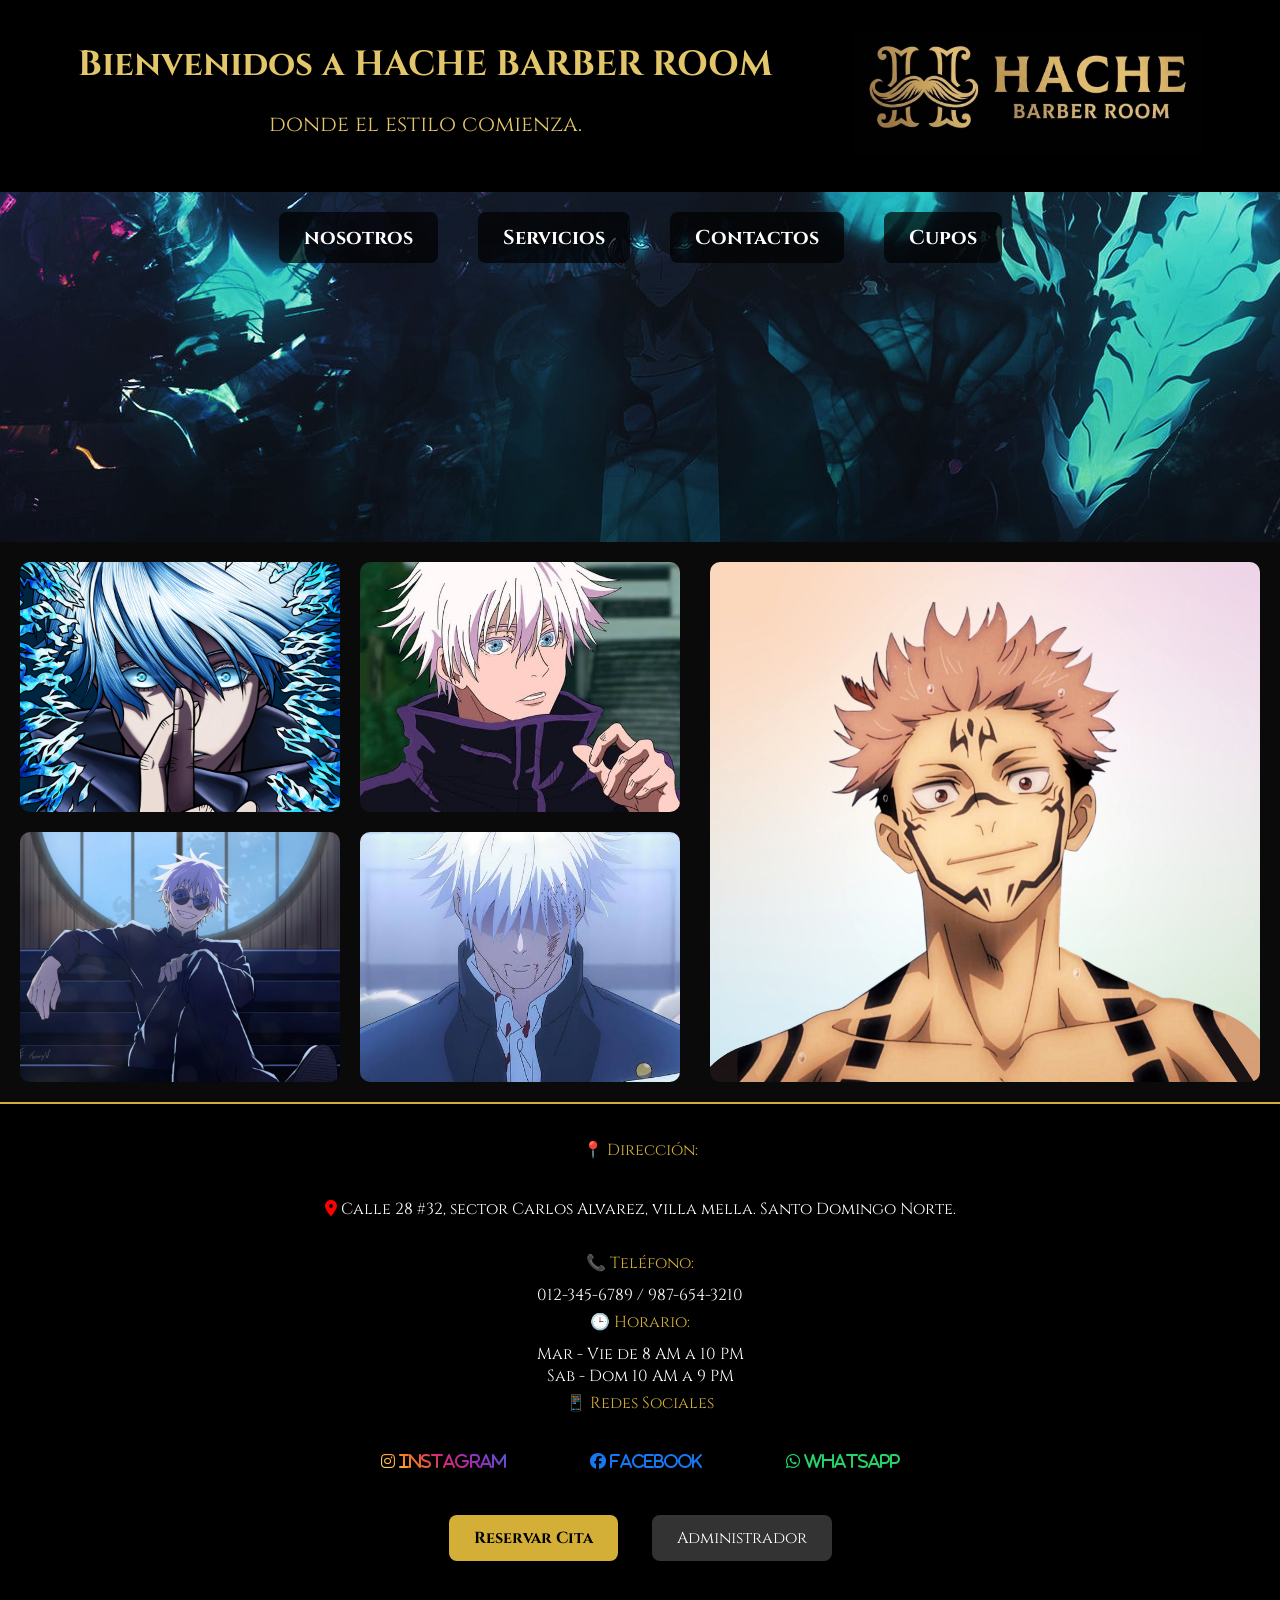
<file: index.html>
<!DOCTYPE html>
<html lang="es">
 <head>
    <meta charset="UTF-8">
    <meta name="viewport" content="width=device-width, initial-scale=1.0">
    
     <title>HACHE BARBER ROOM</title>
     <link rel="preconnect" href="https://fonts.googleapis.com">
     <link rel="preconnect" href="https://fonts.gstatic.com" crossorigin>
     <link href="https://fonts.googleapis.com/css2?family=Cinzel:wght@400;500;600;700&display=swap" rel="stylesheet">
     <link rel="stylesheet" href="http://cdnjs.cloudflare.com/ajax/libs/font-awesome/6.7.2/css/all.min.css">
     
     <link rel="stylesheet" href="principal.css">
     <link rel="icon" href="Imagenes/logo2.png">
</head>

    <body>

        <header>

            <div class="texto-header">

                <h1>Bienvenidos a HACHE BARBER ROOM</h1>
                <p> donde el estilo comienza.</p>
            </div>

              <a href="index.html" class="logo">
        <img src="Imagenes/logo1.png" alt="Logo de la Barberia">
    </a>
              

        
        </header>

            <main>
                <section id="banner">

                  <img src="Imagenes/banner.jpg" alt="Banner principal">

             

                  
                    <nav>
                      
                      <a href="nosotros.html">nosotros</a>
                      <a href="servicios.html">Servicios</a>
                      <a href="#contactos">Contactos</a>
                      <a href="cupos.html">Cupos</a>

                    </nav>

                </section>


                <section id="contenido">

                    <div id="galeria">

                        <img src="Imagenes/Satoru1.png" alt="Imagen 1">
                        <img src="Imagenes/Satoru2.jfif" alt="Imagen 2">
                        <img src="Imagenes/satoru3.jpeg" alt="Imagen 3">
                        <img src="Imagenes/satoru4.jfif" alt="Imagen 4">
                    </div>

                    <div id="slider">

                        <img src="Imagenes/sukuna.png" alt="slider">
                        <img src="Imagenes/sukuna2.png" alt="slider">
                        <img src="Imagenes/attack.jpg" alt="slider">
                        <img src="Imagenes/attack2.webp" alt="slider">
                        <img src="Imagenes/attack3.jfif" alt="slider">
                        <img src="Imagenes/solo.jpg" alt="slider">
                        <img src="Imagenes/solo2.jpeg" alt="slider">
                        <img src="Imagenes/goku.jfif" alt="slider">
                        <img src="Imagenes/goku2.webp" alt="slider">
                        <img src="Imagenes/vegeta.jpeg" alt="slider">
                        <img src="Imagenes/vegeta2.webp" alt="slider">
                    </div>


                </section>

            </main>

                <footer id="contactos" >
                   <p>📍 Dirección:</p> 
                        <a href="https://maps.app.goo.gl/2swmBkpv3gUsSrfVA" target="_blank">
                       <i class="fa-solid fa-location-dot"></i>
                       Calle 28 #32, sector Carlos Alvarez, villa mella.
                      Santo Domingo Norte.
                       </a>

                   <p>📞 Teléfono:</p>
                     
                    012-345-6789 / 987-654-3210  

                   <p>🕒 Horario: </p>
                          
                           Mar - Vie de 8 AM a 10 PM
                           <br>
                           Sab - Dom 10 AM a 9 PM 

                   <p>📱 Redes Sociales</p>
                   <a href="https://www.instagram.com/hachebarberroom" target="_blank">
                   <i class="fa-brands fa-instagram"> Instagram</i>
                   </a>
                   <a href="https://www.facebook.com/hachebarberroom" target="_blank">
                   <i class="fa-brands fa-facebook"> Facebook</i>
                   </a>
                   <a href="https://www.whatsapp.com/hachebarberroom" target="_blank">
                   <i class="fa-brands fa-whatsapp"> Whatsapp</i>
                   </a>
                   <br>

                   <a class="reservar" href="reservacion.html">Reservar Cita</a>
                   <a class="admin" href="login.html">Administrador</a>

                </footer>

      <script src="principal.js"></script>
    </body>
</html>
</file>
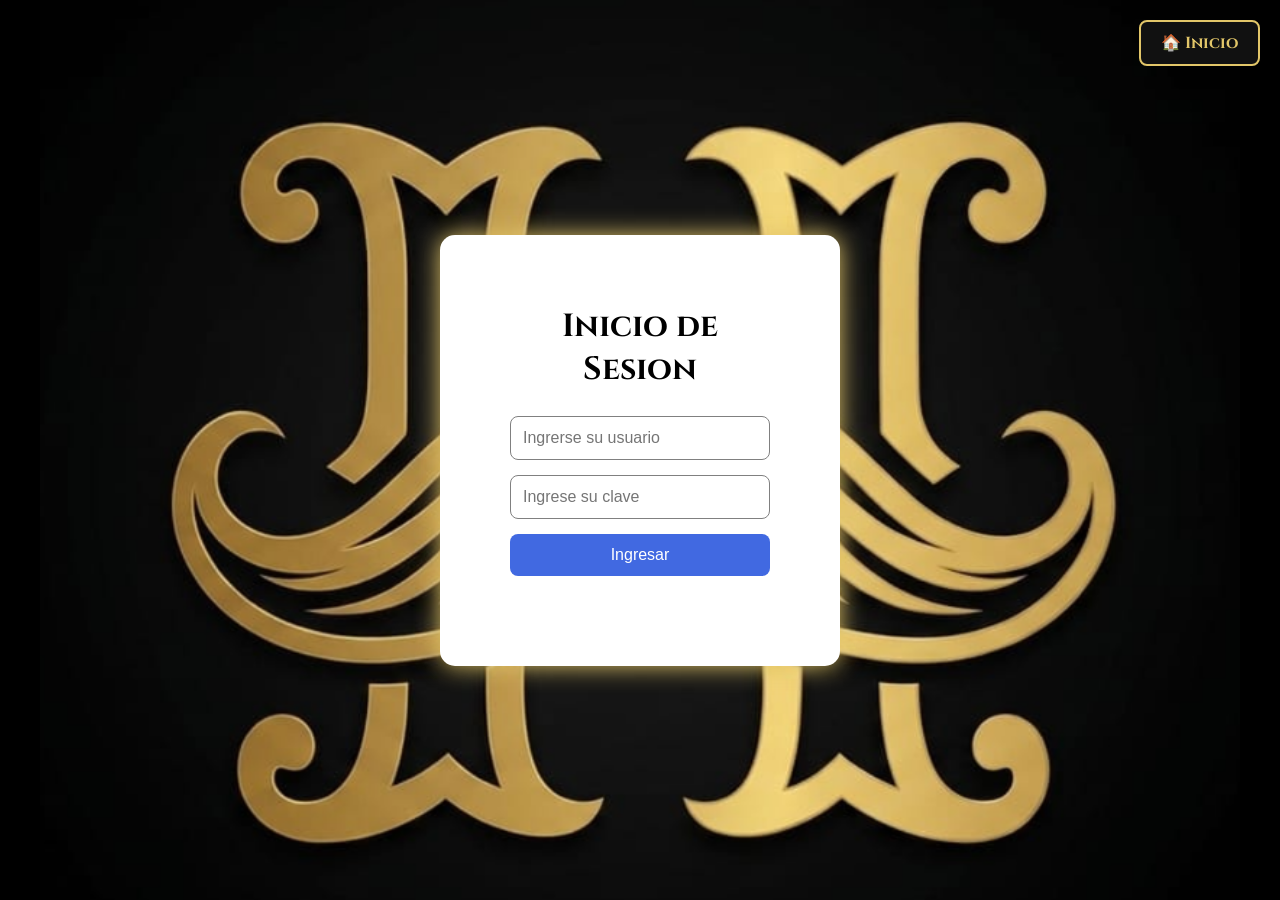
<file: admin.html>
<!DOCTYPE html>
<html lang="es">
 <head>
    <meta charset="UTF-8">
    <meta name="viewport" content="width=device-width, initial-scale=1.0">
    
     <title>HACHE BARBER ROOM</title>
     <link rel="preconnect" href="https://fonts.googleapis.com">
     <link rel="preconnect" href="https://fonts.gstatic.com" crossorigin>
     <link href="https://fonts.googleapis.com/css2?family=Cinzel:wght@400;500;600;700&display=swap" rel="stylesheet">
     <link rel="stylesheet" href="http://cdnjs.cloudflare.com/ajax/libs/font-awesome/6.7.2/css/all.min.css">
     
     <link rel="stylesheet" href="admin.css">
     <link rel="icon" href="Imagenes/logo2.png">
 </head>


    <body>

        <header>

            <div class="texto-header">

                <h1>HACHE BARBER ROOM</h1>
                <p> Bienvenido, Administrador.</p>
            </div>

              <a href="index.html" class="logo">
        <img src="Imagenes/logo1.png" alt="Logo de la Barberia">
    </a>

        
        </header>

            <main>
                <section id="panel-admin">

    <aside class="menu-admin">

        <h2>Panel Admin</h2>

        
        <a <a href="citas.html" id="citas">📅 Citas</a>
        <a href="catalogo.html" id="catalogo">✂ Catalogo</a>
        <a href="login.html" id="cerrarSesion">🚪 Cerrar sesión</a>

    </aside>


    <section class="contenido-admin">

        <h2>Bienvenido Administrador</h2>

        <div class="tarjetas">

            <div class="tarjeta">
                <h3>Citas Hoy</h3>
                <p>4</p>
            </div>


            <div class="tarjeta">
                <h3>Clientes</h3>
                <p>4</p>
            </div>

        </div>



  <section class="citas-recientes">

       <h2>Citas Recientes</h2>

       <div class="lista-citas">

           <div class="cita-admin">

            <h3>HBR-0001</h3>
            <p> <strong>Nombre Completo:</strong> Cliente numero 1</p>
            <p> <strong>Telefono:</strong> 012-345-6789</p>
            <p> <strong>Correo Electronico:</strong> cliente1@gmail.com</p>
            <p> <strong>Servicios:</strong> Corte</p>
            <p> <strong>Fecha:</strong> 20/07/2026</p>
            <p> <strong>Hora:</strong> 05:00 PM</p>
            <p> <strong>Observacion:</strong> Corte clasico</p>
               
              <div class="acciones-cita">

                <button>✏️ Editar cita</button>
                <button>❌ Cancelar cita</button>
              </div>
           </div>


           <div class="cita-admin">

            <h3>HBR-0002</h3>
            <p> <strong>Nombre Completo:</strong> Cliente numero 2</p>
            <p> <strong>Telefono:</strong> 012-345-6789</p>
            <p> <strong>Correo Electronico:</strong> cliente2@gmail.com</p>
            <p> <strong>Servicios:</strong> Corte mas barba</p>
            <p> <strong>Fecha:</strong> 21/07/2026</p>
            <p> <strong>Hora:</strong> 06:00 PM</p>
            <p> <strong>Observacion:</strong> Barba clasica</p>
               
              <div class="acciones-cita">

                <button>✏️ Editar cita</button>
                <button>❌ Cancelar cita</button>
              </div>
           </div>

            <div class="cita-admin">

            <h3>HBR-0003</h3>
            <p> <strong>Nombre Completo:</strong> Cliente numero 3</p>
            <p> <strong>Telefono:</strong> 012-345-6789</p>
            <p> <strong>Correo Electronico:</strong> cliente3@gmail.com</p>
            <p> <strong>Servicios:</strong> Corte</p>
            <p> <strong>Fecha:</strong> 21/07/2026</p>
            <p> <strong>Hora:</strong> 06:00 PM</p>
            <p> <strong>Observacion:</strong> Corte moderno con low fade</p>
               
              <div class="acciones-cita">

                <button>✏️ Editar cita</button>
                <button>❌ Cancelar cita</button>
              </div>
           </div>


            <div class="cita-admin">

            <h3>HBR-0004</h3>
            <p> <strong>Nombre Completo:</strong> Cliente numero 4</p>
            <p> <strong>Telefono:</strong> 012-345-6789</p>
            <p> <strong>Correo Electronico:</strong> cliente4@gmail.com</p>
            <p> <strong>Servicios:</strong> Cerquillo</p>
            <p> <strong>Fecha:</strong> 22/07/2026</p>
            <p> <strong>Hora:</strong> 08:00 PM</p>
            <p> <strong>Observacion:</strong> Fade degradado</p>
               
              <div class="acciones-cita">

                <button>✏️ Editar cita</button>
                <button>❌ Cancelar cita</button>
              </div>
           </div>


       </div>
         
       </section>
    </section>
  


</section>

            </main>

                <footer id="contactos" >
                   <p>📍 Dirección:</p> 
                        <a href="https://maps.app.goo.gl/2swmBkpv3gUsSrfVA" target="_blank">
                       <i class="fa-solid fa-location-dot"></i>
                       Calle 28 #32, sector Carlos Alvarez, villa mella.
                      Santo Domingo Norte.
                       </a>

                   <p>📞 Teléfono:</p>
                     
                    012-345-6789 / 987-654-3210  

                   <p>🕒 Horario: </p>
                          
                           Mar - Vie de 8 AM a 10 PM
                           <br>
                           Sab - Dom 10 AM a 9 PM 

                   <p>📱 Redes Sociales</p>
                   <a href="https://www.instagram.com/hachebarberroom" target="_blank">
                   <i class="fa-brands fa-instagram"> Instagram</i>
                   </a>
                   <a href="https://www.facebook.com/hachebarberroom" target="_blank">
                   <i class="fa-brands fa-facebook"> Facebook</i>
                   </a>
                   <a href="https://www.whatsapp.com/hachebarberroom" target="_blank">
                   <i class="fa-brands fa-whatsapp"> Whatsapp</i>
                   </a>
                   <br>

                   <a class="reservar" href="reservacion.html">Reservar Cita</a>
                   <a class="admin" href="login.html">Administrador</a>

                </footer>

      <script src="admin.js"></script>
    </body>
</html>
</file>
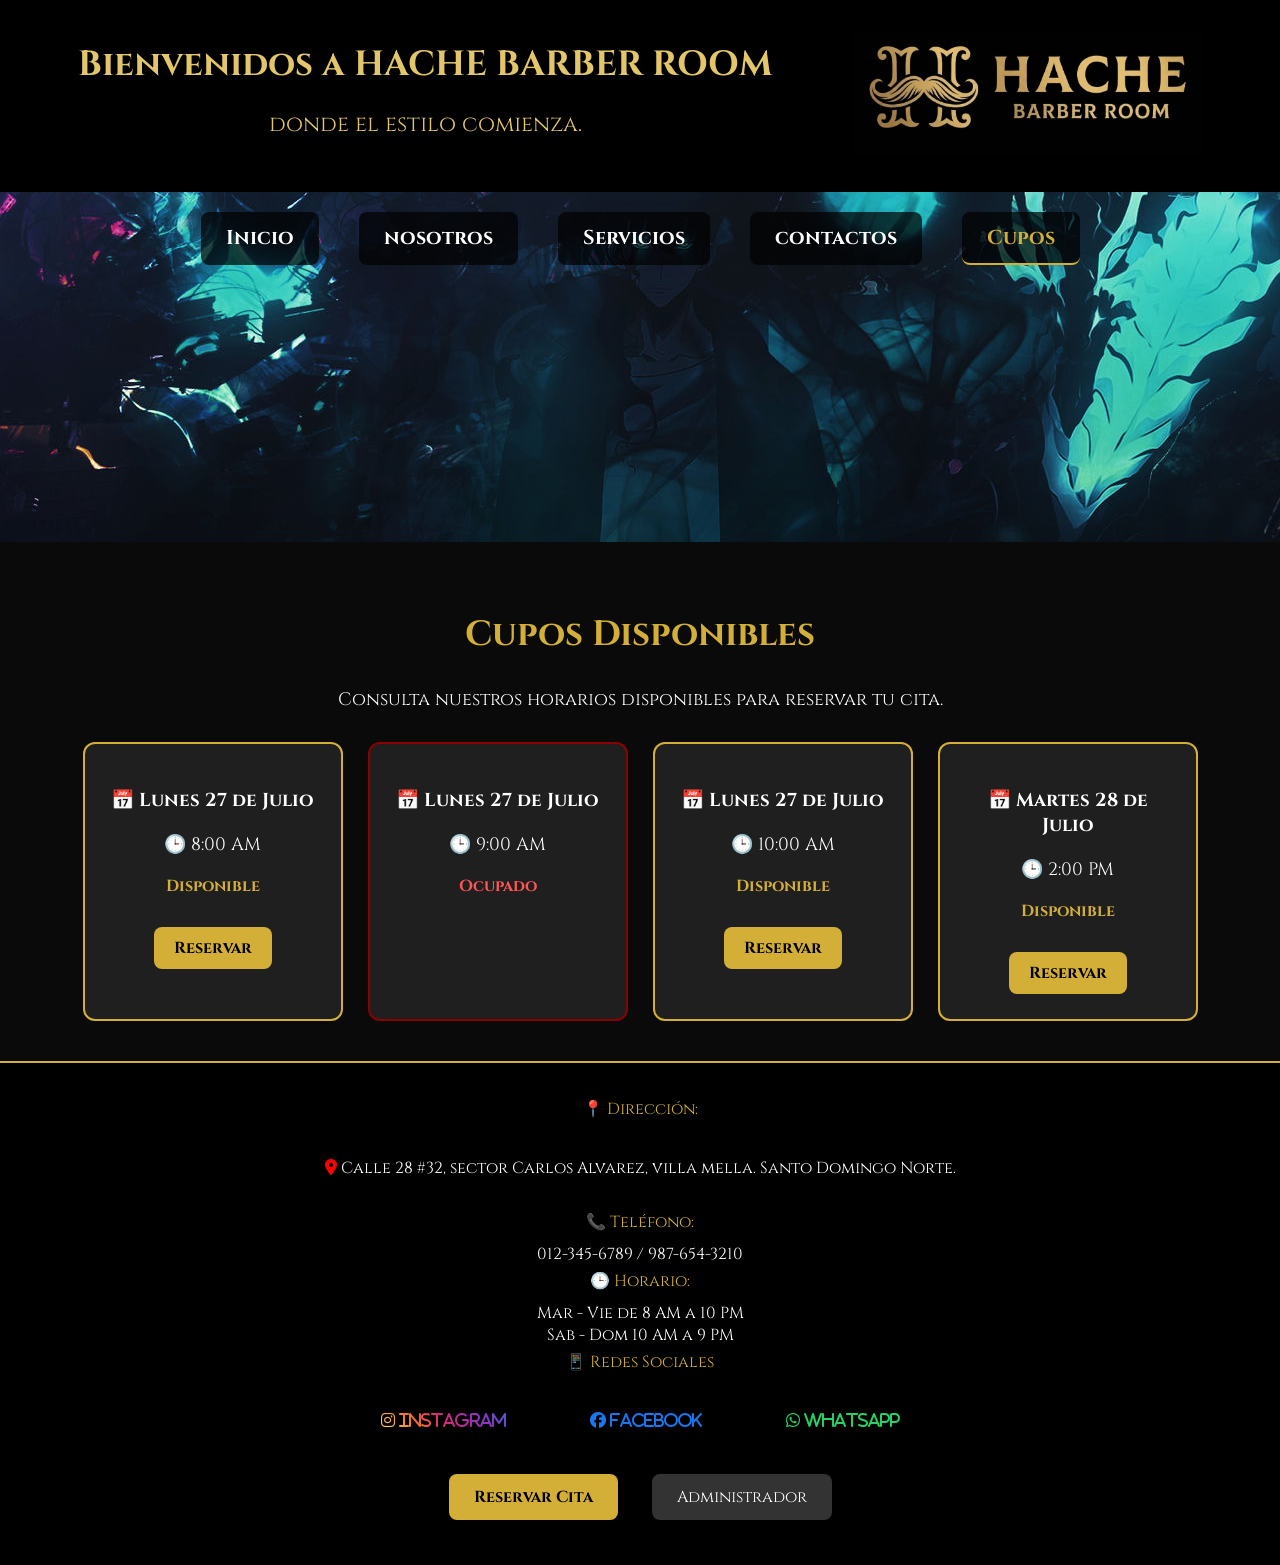
<file: cupos.html>
<!DOCTYPE html>
<html lang="es">
 <head>
    <meta charset="UTF-8">
    <meta name="viewport" content="width=device-width, initial-scale=1.0">
    
     <title>HACHE BARBER ROOM</title>
     <link rel="preconnect" href="https://fonts.googleapis.com">
     <link rel="preconnect" href="https://fonts.gstatic.com" crossorigin>
     <link href="https://fonts.googleapis.com/css2?family=Cinzel:wght@400;500;600;700&display=swap" rel="stylesheet">
     <link rel="stylesheet" href="http://cdnjs.cloudflare.com/ajax/libs/font-awesome/6.7.2/css/all.min.css">
     
     <link rel="stylesheet" href="cupos.css">
     <link rel="icon" href="Imagenes/logo2.png">
 </head>


    <body>

        <header>

            <div class="texto-header">

                <h1>Bienvenidos a HACHE BARBER ROOM</h1>
                <p> donde el estilo comienza.</p>
            </div>

              <a href="index.html" class="logo">
        <img src="Imagenes/logo1.png" alt="Logo de la Barberia">
    </a>

        
        </header>

            <main>
                <section id="banner">

                  <img src="Imagenes/banner.jpg" alt="Banner principal">

             

                    <nav>
                      <a href="index.html">Inicio</a>
                      <a href="nosotros.html">nosotros</a>
                      <a href="servicios.html">Servicios</a>
                      <a href="#contactos">contactos</a>
                      <a href="cupos.html" class="activo">Cupos</a>

                    </nav>

                </section>


                <section id="cupos">

    <h2>Cupos Disponibles</h2>

    <p>
        Consulta nuestros horarios disponibles para reservar tu cita.
    </p>


    <div class="lista-cupos">


        <div class="cupo disponible">

            <h3>📅 Lunes 27 de Julio</h3>

            <p>🕒 8:00 AM</p>

            <span>Disponible</span>

            <a href="reservacion.html">
                Reservar
            </a>

        </div>



        <div class="cupo ocupado">

            <h3>📅 Lunes 27 de Julio</h3>

            <p>🕒 9:00 AM</p>

            <span>Ocupado</span>

        </div>



        <div class="cupo disponible">

            <h3>📅 Lunes 27 de Julio</h3>

            <p>🕒 10:00 AM</p>

            <span>Disponible</span>

            <a href="reservacion.html">
                Reservar
            </a>

        </div>



        <div class="cupo disponible">

            <h3>📅 Martes 28 de Julio</h3>

            <p>🕒 2:00 PM</p>

            <span>Disponible</span>

            <a href="reservacion.html">
                Reservar
            </a>

        </div>


    </div>

</section>

            </main>

                <footer id="contactos" >
                   <p>📍 Dirección:</p> 
                        <a href="https://maps.app.goo.gl/2swmBkpv3gUsSrfVA" target="_blank">
                       <i class="fa-solid fa-location-dot"></i>
                       Calle 28 #32, sector Carlos Alvarez, villa mella.
                      Santo Domingo Norte.
                       </a>

                   <p>📞 Teléfono:</p>
                     
                    012-345-6789 / 987-654-3210  

                   <p>🕒 Horario: </p>
                          
                           Mar - Vie de 8 AM a 10 PM
                           <br>
                           Sab - Dom 10 AM a 9 PM 

                   <p>📱 Redes Sociales</p>
                   <a href="https://www.instagram.com/hachebarberroom" target="_blank">
                   <i class="fa-brands fa-instagram"> Instagram</i>
                   </a>
                   <a href="https://www.facebook.com/hachebarberroom" target="_blank">
                   <i class="fa-brands fa-facebook"> Facebook</i>
                   </a>
                   <a href="https://www.whatsapp.com/hachebarberroom" target="_blank">
                   <i class="fa-brands fa-whatsapp"> Whatsapp</i>
                   </a>
                   <br>

                   <a class="reservar" href="reservacion.html">Reservar Cita</a>
                   <a class="admin" href="login.html">Administrador</a>

                </footer>

      <script src="cupos.js"></script>
    </body>
</html>
</file>
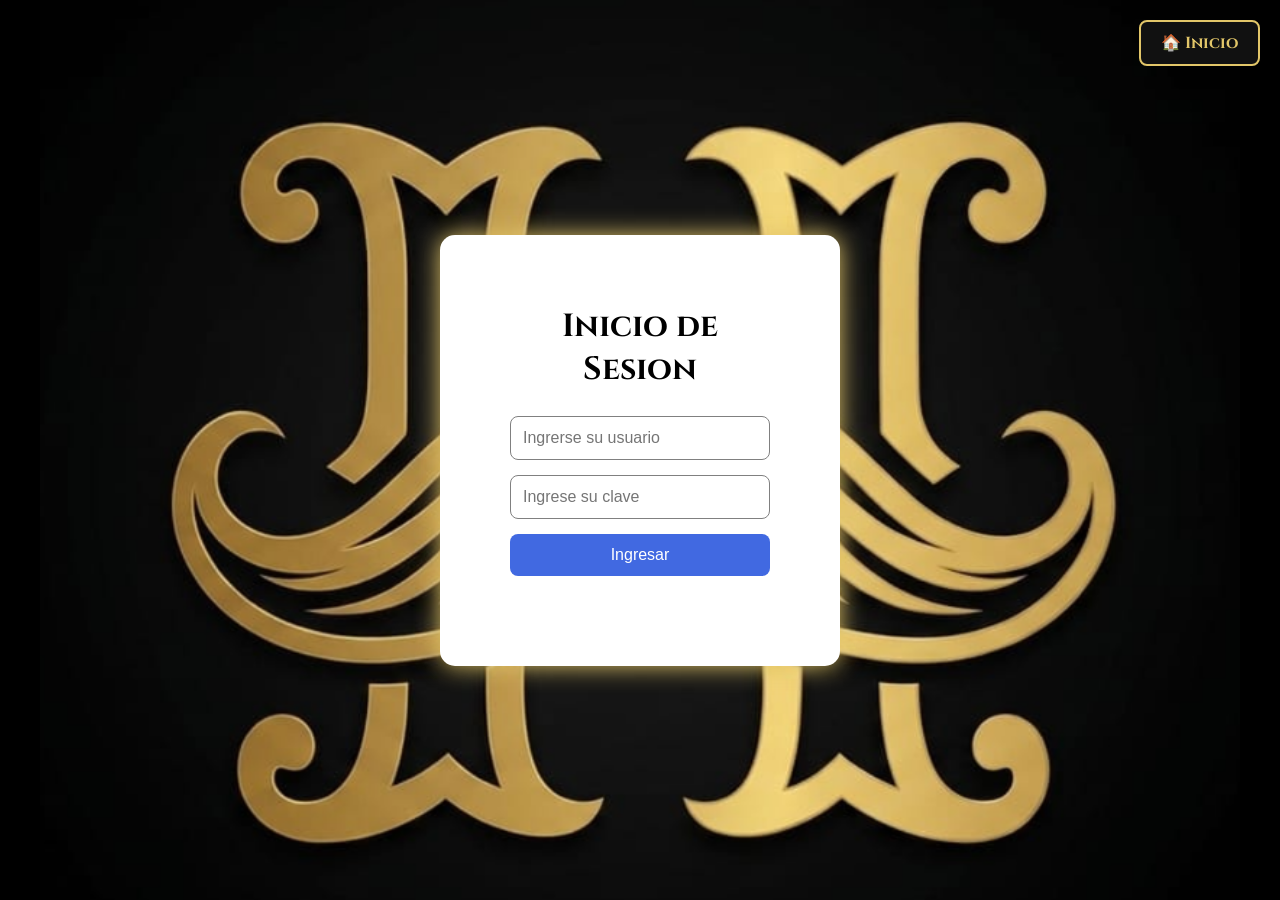
<file: login.html>
<!DOCTYPE html>
<html lang="es">
    <head>
      <meta charset="UTF-8">
      <meta name="viewport" content="width=device-width, initial-scale=1.0">
      
      <title>Login</title>
     <link rel="preconnect" href="https://fonts.googleapis.com">
     <link rel="preconnect" href="https://fonts.gstatic.com" crossorigin>
     <link href="https://fonts.googleapis.com/css2?family=Cinzel:wght@400;500;600;700&display=swap" rel="stylesheet">
     <link rel="stylesheet" href="http://cdnjs.cloudflare.com/ajax/libs/font-awesome/6.7.2/css/all.min.css">
     

      <link rel="stylesheet" href="login.css">
      <link rel="icon" href="Imagenes/logo2.png">
   </head>

        <body>


            <a href="index.html" class="btn-inicio">
        🏠 Inicio
     </a>



            <div class= "contenedor">
          
               <h1>Inicio de Sesion</h1>

              <input type="text" id="usuario" placeholder="Ingrerse su usuario">
              <input type ="password" id="clave" placeholder="Ingrese su clave">

              <button onclick= "iniciarSesion()"> Ingresar</button>

              <p id="resultado"></p>

            </div>

            
      
                <script src="login.js"></script>
    
        </body>
</html>
</file>
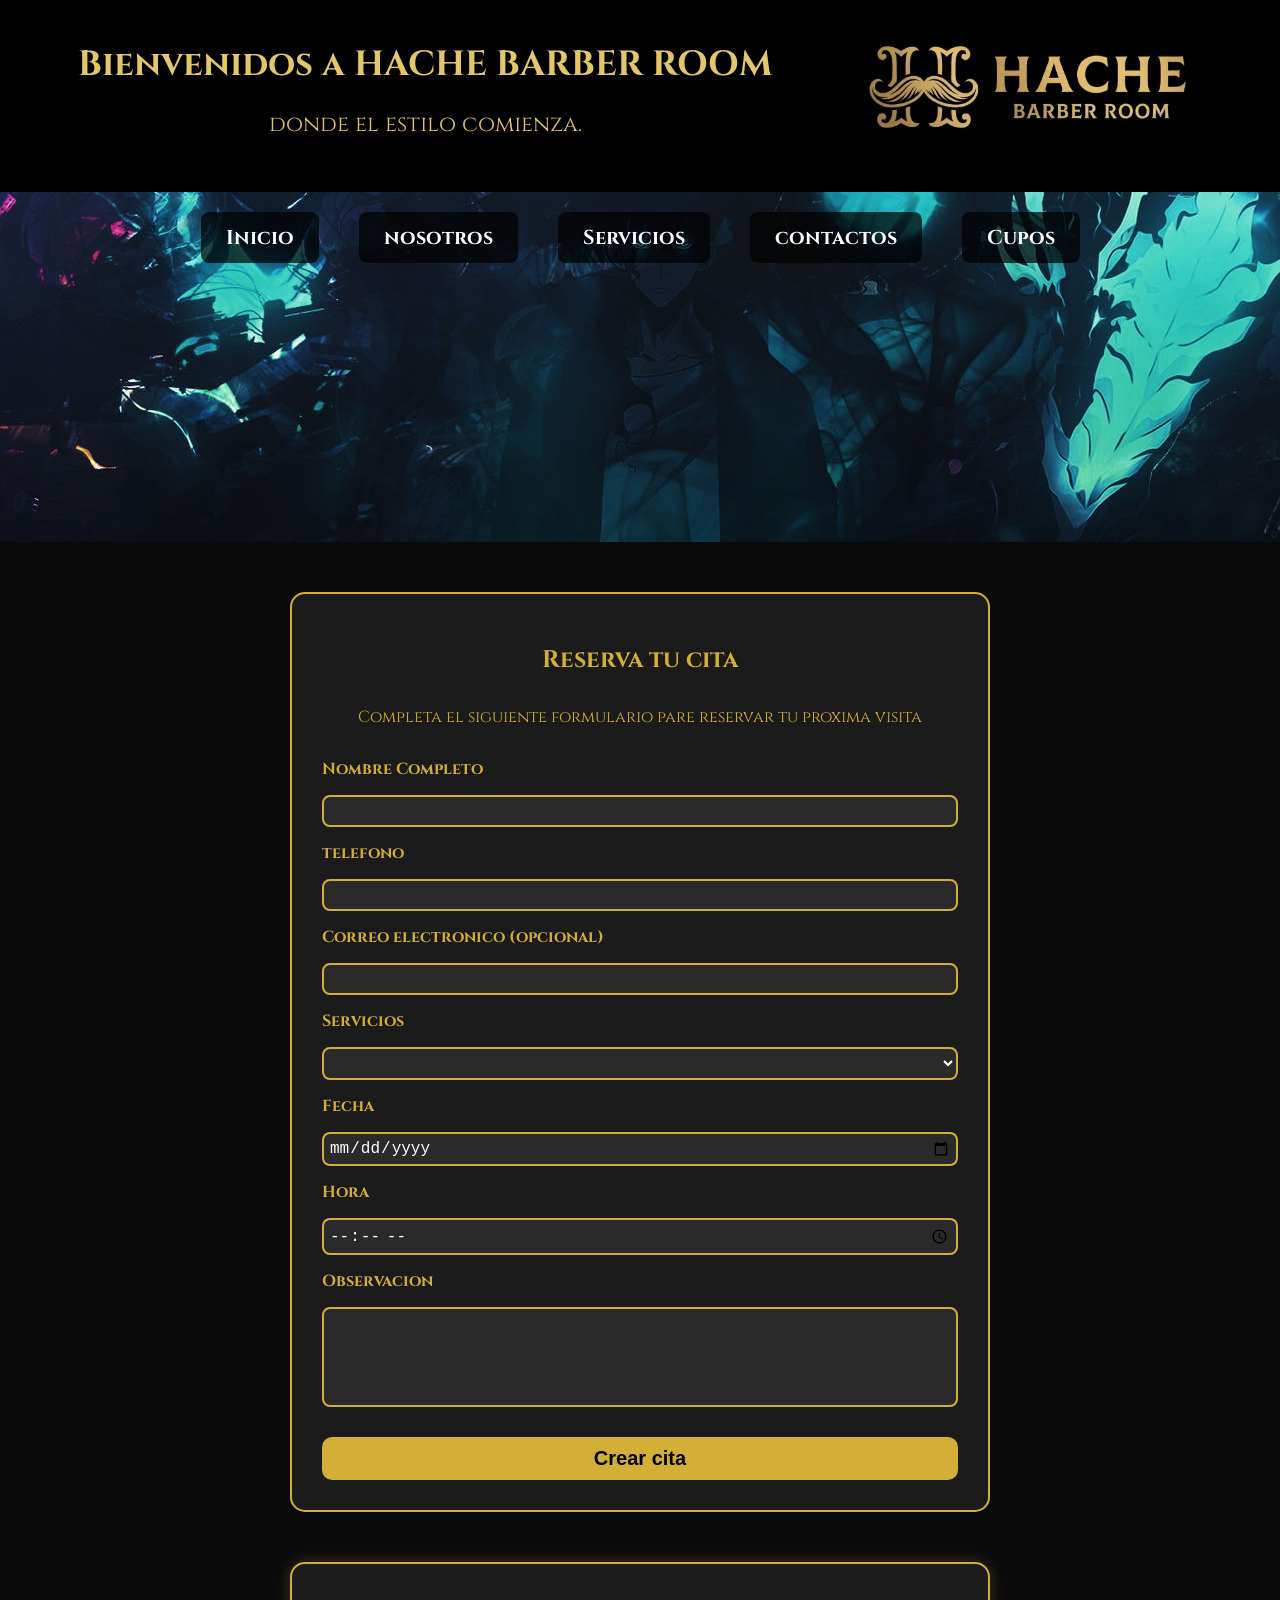
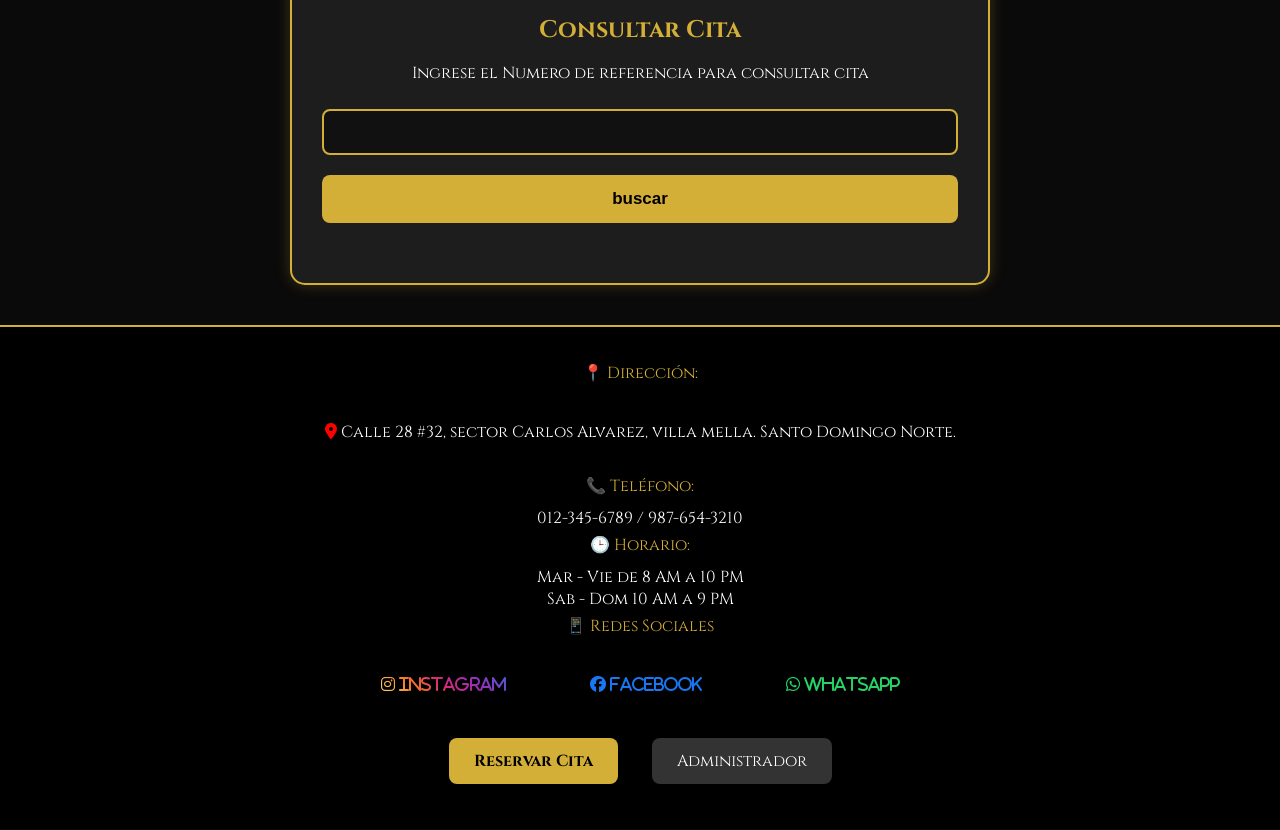
<file: reservacion.html>
<!DOCTYPE html>
<html lang="es">
 <head>
    <meta charset="UTF-8">
    <meta name="viewport" content="width=device-width, initial-scale=1.0">
    
     <title>HACHE BARBER ROOM</title>
     <link rel="preconnect" href="https://fonts.googleapis.com">
     <link rel="preconnect" href="https://fonts.gstatic.com" crossorigin>
     <link href="https://fonts.googleapis.com/css2?family=Cinzel:wght@400;500;600;700&display=swap" rel="stylesheet">
     <link rel="stylesheet" href="http://cdnjs.cloudflare.com/ajax/libs/font-awesome/6.7.2/css/all.min.css">
     
     <link rel="stylesheet" href="reservacion.css">
     <link rel="icon" href="Imagenes/logo2.png">
 </head>


    <body>

        <header>

            <div class="texto-header">

                <h1>Bienvenidos a HACHE BARBER ROOM</h1>
                <p> donde el estilo comienza.</p>
            </div>

              <a href="index.html" class="logo">
        <img src="Imagenes/logo1.png" alt="Logo de la Barberia">
    </a>

        
        </header>

            <main>
                <section id="banner">

                  <img src="Imagenes/banner.jpg" alt="Banner principal">

             

                    <nav>
                      <a href="index.html">Inicio</a>
                      <a href="nosotros.html">nosotros</a>
                      <a href="servicios.html">Servicios</a>
                      <a href="#contactos">contactos</a>
                      <a href="cupos.html">Cupos</a>

                    </nav>

                </section>


                <section id="contenido">

                   <h2>Reserva tu cita</h2>
                   <p>Completa el siguiente formulario pare reservar tu proxima visita</p>

                   <form id="reservar">

                    <label for="nombre">Nombre Completo</label>
                    <input type="text" id="nombre" required>

                    <label for="telefono">telefono</label>
                    <input type="number" id="telefono" required>

                    <label for="correo">Correo electronico (opcional)</label>
                    <input type="email" id="correo">

                    <label for="servicio">Servicios</label>
                    <select id="servicio" required>


                        <option value=""></option>
                        <option value="cerquillo">Cerquillo</option>
                        <option value="corte">Corte de cabello</option>
                        <option value="barba">Barba</option>
                        <option value="corte-barba">Corte mas barba</option>
                        <option value="fade">Fade</option>

                    </select>

                    <label for="fecha">Fecha</label>
                    <input type="date" id="fecha" required>

                    <label for="hora">Hora</label>
                    <input type="time" id="hora" required>

                    <label for="comentario">Observacion</label>
                    <textarea id="comentario" rows="10" cols="40"></textarea>

                    <button type="button" id="reservacion"> Crear cita</button>

                   </form>

                </section>

                <section id="citaCreada">


                </section>

                <section id="buscarCita">

                    <h2>Consultar Cita</h2>
                    <p> Ingrese el Numero de referencia para consultar cita</p>

                    <input type="text" id="buscarReferencia">
                    <button type="button" id="buscar">buscar</button>

                    <div id="resultadoBusqueda"></div>


                </section>


            

            </main>

                <footer id="contactos" >

                    

                   <p>📍 Dirección:</p> 
                        <a href="https://maps.app.goo.gl/2swmBkpv3gUsSrfVA" target="_blank">
                       <i class="fa-solid fa-location-dot"></i>
                       Calle 28 #32, sector Carlos Alvarez, villa mella.
                      Santo Domingo Norte.
                       </a>

                   <p>📞 Teléfono:</p>
                     
                    012-345-6789 / 987-654-3210  

                   <p>🕒 Horario: </p>
                          
                           Mar - Vie de 8 AM a 10 PM
                           <br>
                           Sab - Dom 10 AM a 9 PM 

                   <p>📱 Redes Sociales</p>
                   <a href="https://www.instagram.com/hachebarberroom" target="_blank">
                   <i class="fa-brands fa-instagram"> Instagram</i>
                   </a>
                   <a href="https://www.facebook.com/hachebarberroom" target="_blank">
                   <i class="fa-brands fa-facebook"> Facebook</i>
                   </a>
                   <a href="https://www.whatsapp.com/hachebarberroom" target="_blank">
                   <i class="fa-brands fa-whatsapp"> Whatsapp</i>
                   </a>
                   <br>

                   <a class="reservar" href="reservacion.html">Reservar Cita</a>
                   <a class="admin" href="login.html">Administrador</a>

                </footer>

      <script src="reservacion.js"></script>
    </body>
</html>
</file>
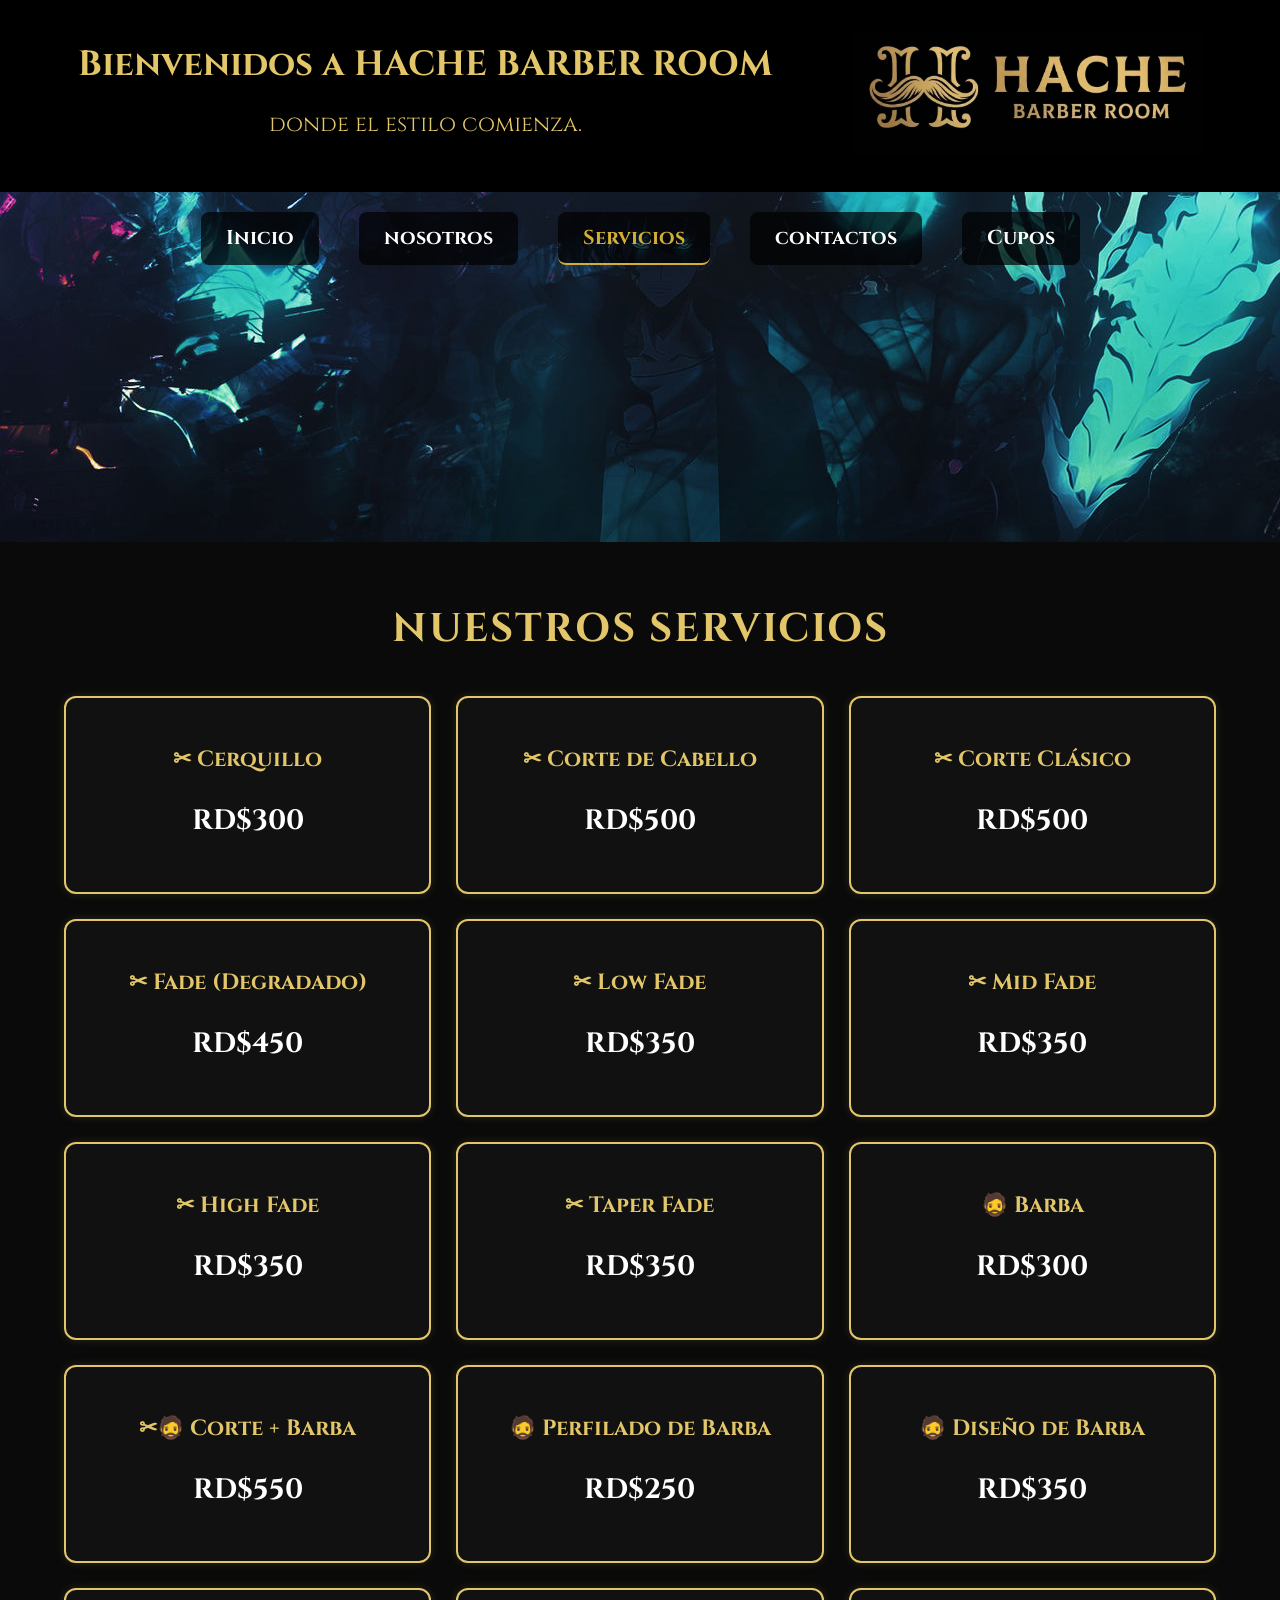
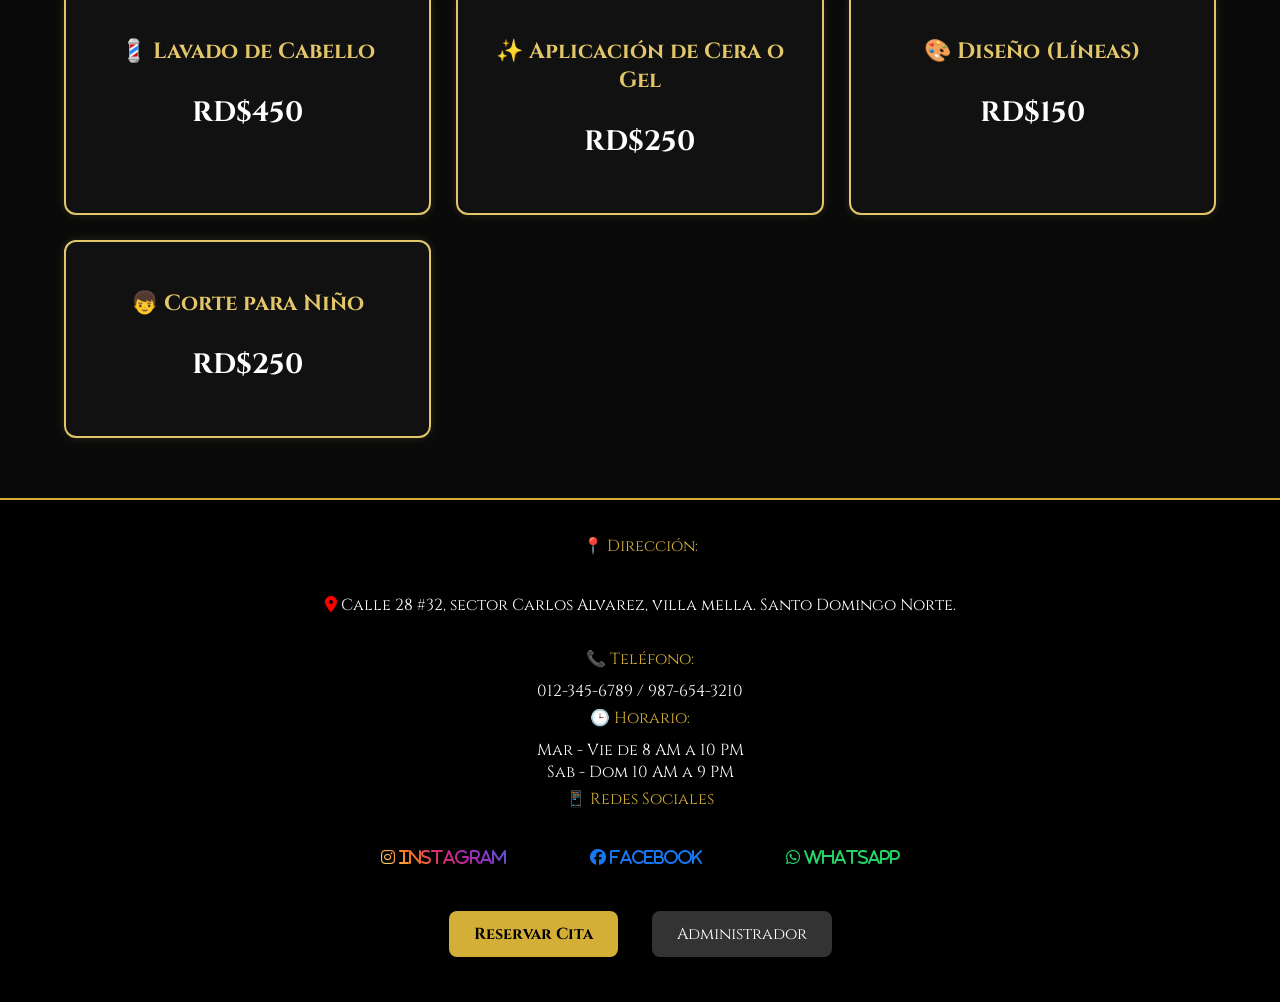
<file: servicios.html>
<!DOCTYPE html>
<html lang="es">
 <head>
    <meta charset="UTF-8">
    <meta name="viewport" content="width=device-width, initial-scale=1.0">
    
     <title>HACHE BARBER ROOM</title>
     <link rel="preconnect" href="https://fonts.googleapis.com">
     <link rel="preconnect" href="https://fonts.gstatic.com" crossorigin>
     <link href="https://fonts.googleapis.com/css2?family=Cinzel:wght@400;500;600;700&display=swap" rel="stylesheet">
     <link rel="stylesheet" href="http://cdnjs.cloudflare.com/ajax/libs/font-awesome/6.7.2/css/all.min.css">
     
     <link rel="stylesheet" href="servicios.css">
     <link rel="icon" href="Imagenes/logo2.png">
 </head>


    <body>

        <header>

            <div class="texto-header">

                <h1>Bienvenidos a HACHE BARBER ROOM</h1>
                <p> donde el estilo comienza.</p>
            </div>

              <a href="index.html" class="logo">
        <img src="Imagenes/logo1.png" alt="Logo de la Barberia">
    </a>

        
        </header>

            <main>
                <section id="banner">

                  <img src="Imagenes/banner.jpg" alt="Banner principal">

             

                    <nav>
                      <a href="index.html">Inicio</a>
                      <a href="nosotros.html">nosotros</a>
                      <a href="servicios.html" class="activo" >Servicios</a>
                      <a href="#contactos">contactos</a>
                      <a href="cupos.html">Cupos</a>

                    </nav>

                </section>


                <section id="servicios">

    <h2>Nuestros Servicios</h2>

    <div class="lista-servicios">

       <a href="reservacion.html" class="servicio">

           <h3>✂ Cerquillo</h3>
              <p>RD$300</p>

        </a>

        <a href="reservacion.html" class="servicio">
            <h3>✂ Corte de Cabello</h3>
            <p>RD$500</p>
        </a>

        <a href="reservacion.html" class="servicio">
            <h3>✂ Corte Clásico</h3>
            <p>RD$500</p>
        </a>

        <a href="reservacion.html" class="servicio">
            <h3>✂ Fade (Degradado)</h3>
            <p>RD$450</p>
        </a>

        <a href="reservacion.html" class="servicio">
            <h3>✂ Low Fade</h3>
            <p>RD$350</p>
        </a>

        <a href="reservacion.html" class="servicio">
            <h3>✂ Mid Fade</h3>
            <p>RD$350</p>
        </a>

        <a href="reservacion.html" class="servicio">
            <h3>✂ High Fade</h3>
            <p>RD$350</p>
        </a>

        <a href="reservacion.html" class="servicio">
            <h3>✂ Taper Fade</h3>
            <p>RD$350</p>
        </a>

        <a href="reservacion.html" class="servicio">
            <h3>🧔 Barba</h3>
            <p>RD$300</p>
        </a>

        <a href="reservacion.html" class="servicio">
            <h3>✂🧔 Corte + Barba</h3>
            <p>RD$550</p>
        </a>

        <a href="reservacion.html" class="servicio">
            <h3>🧔 Perfilado de Barba</h3>
            <p>RD$250</p>
        </a>

        <a href="reservacion.html" class="servicio">
            <h3>🧔 Diseño de Barba</h3>
            <p>RD$350</p>
        </a>

        <a href="reservacion.html" class="servicio">
            <h3>💈 Lavado de Cabello</h3>
            <p>RD$450</p>
        </a>

        <a href="reservacion.html" class="servicio">
            <h3>✨ Aplicación de Cera o Gel</h3>
            <p>RD$250</p>
        </a>

        <a href="reservacion.html" class="servicio">
            <h3>🎨 Diseño (Líneas)</h3>
            <p>RD$150</p>
        </a>

        <a href="reservacion.html" class="servicio">
            <h3>👦 Corte para Niño</h3>
            <p>RD$250</p>
        </a>

    </div>

</section>

            </main>

                <footer id="contactos" >
                   <p>📍 Dirección:</p> 
                        <a href="https://maps.app.goo.gl/2swmBkpv3gUsSrfVA" target="_blank">
                       <i class="fa-solid fa-location-dot"></i>
                       Calle 28 #32, sector Carlos Alvarez, villa mella.
                      Santo Domingo Norte.
                       </a>

                   <p>📞 Teléfono:</p>
                     
                    012-345-6789 / 987-654-3210  

                   <p>🕒 Horario: </p>
                          
                           Mar - Vie de 8 AM a 10 PM
                           <br>
                           Sab - Dom 10 AM a 9 PM 

                   <p>📱 Redes Sociales</p>
                   <a href="https://www.instagram.com/hachebarberroom" target="_blank">
                   <i class="fa-brands fa-instagram"> Instagram</i>
                   </a>
                   <a href="https://www.facebook.com/hachebarberroom" target="_blank">
                   <i class="fa-brands fa-facebook"> Facebook</i>
                   </a>
                   <a href="https://www.whatsapp.com/hachebarberroom" target="_blank">
                   <i class="fa-brands fa-whatsapp"> Whatsapp</i>
                   </a>
                   <br>

                   <a class="reservar" href="reservacion.html">Reservar Cita</a>
                   <a class="admin" href="login.html">Administrador</a>

                </footer>

      <script src="servicios.js"></script>
    </body>
</html>
</file>
<file: principal.css>
/* ================= GENERAL ================= */

* {

    box-sizing: border-box;

}

body {

    margin: 0;
    background-color: #0a0a0a;
    color: white;
    font-family: "Cinzel", serif;

}

/* ================= HEADER ================= */


header {

    display: flex;
    justify-content: center;
    align-items: center;
    gap: 80px;
    padding: 30px;
    background-color: #000000;


}

.texto-header {

    text-align: center;

}



.texto-header h1 {

    font-size: 35px;
    margin: 10px 0;
    color: #e2c669;
    transition: 0.9s;
    font-family: "Cinzel", serif;

}

.texto-header h1:hover{

    transform: scale(1.1);
}

.texto-header p {
     
    font-family: "Cinzel", serif;
    font-size: 22px;
    color: #e2c669;
    transition: 0.9s;

}
.texto-header p:hover{

    transform: scale(1.1);
}

header img {

    width: 350px;
    height: auto;
    transition: 0.9s;

}
header img:hover{

    transform: scale(1.1);
}


/* ================= BANNER ================= */


#banner {

    position: relative;
    width: 100%;

}


#banner img {

    width: 100%;
    height: 350px;
    object-fit: cover;
    display: block;

}

/* ================= MENU SOBRE EL BANNER ================= */

#banner nav {

    position: absolute;
    top: 20px;
    left: 0;
    width: 100%;
    display: flex;
    justify-content: center;
    gap: 40px;

}

nav a {

    text-decoration: none;
    color: white;
    font-size: 20px;
    font-weight: bold;
    padding: 12px 25px;
    background-color: rgba(0,0,0,0.7);
    border-radius: 8px;
    transition: 0.9s;

}

nav a:hover {

    background-color: #d4af37;
    color: black;
    transform: scale(1.1);

}

/* ================= GALERIA / SLIDER ================= */


#contenido {

    display: flex;
    gap: 30px;
    padding: 20px;

}

#galeria {

    width: 60%;
    display: grid;
    grid-template-columns: repeat(2, 1fr);
    gap: 20px;

}

#galeria img {

    width: 100%;
    height: 250px;
    object-fit: cover;
    border-radius: 10px;

}


#slider {

    
    width: 50%;
    position: relative;
    min-height:350px;

}


#slider img {

    width: 100%;
    height: 520px;
    object-fit: cover;
    border-radius: 10px;
    position: absolute;
    opacity: 0;
    transition: opacity 3s ease;
}

#slider img.activo{

    opacity: 1;
}



/* ================= FOOTER ================= */


/* Esto hace que el scroll en HTML sea smooth */
html{

    scroll-behavior: smooth;
}
/* Esto hace que el scroll en HTML sea smooth */

footer {

    background-color: #000000;
    text-align: center;
    padding: 30px;
    border-top: 2px solid #d4af37;
    justify-content: center;

}

footer p {

    margin: 5px;
    color:  #d4af37;
    margin-bottom: 10px;

}

footer a {

    display: inline-block;
    margin: 15px;
    padding: 12px 25px;
    text-decoration: none;
    border-radius: 8px;
    color: white;
}

.fa-solid.fa-location-dot{

    color: red;
}

.fa-instagram{
    background: linear-gradient(45deg, #FEDA75, #FA7E1E, #D62976, #962FBF, #4F5BD5 );
    -webkit-background-clip: text;
    background-clip: text;
    -webkit-text-fill-color: transparent; 
}
.fa-facebook{
    color: #1877f2;
}
.fa-whatsapp{
    color: #25D366;
}

.reservar {

    background-color: #d4af37;
    color: black;
    font-weight: bold;
    transition: 0.9s;

}


.admin {

    background-color: #333;
    color: white;
    transition: 0.9s;

}

footer a:hover {

    transform: scale(1.05);

}


/* ==========================
        RESPONSIVE CELULAR
========================== */

@media(max-width:768px){


    /* HEADER */

    header{

        flex-direction: column;
        gap: 20px;
        padding: 20px;

    }


    .texto-header h1{

        font-size: 24px;
    line-height: 1.3;

    }


    .texto-header p{

        font-size: 16px;

    }


    .logo img{

        width: 160px;
        margin-top: 15px;

    }



    /* BANNER */

    #banner img{

        
         width:100%;
    height:220px;
    object-fit:cover;

    }



    /* MENU SOBRE EL BANNER */

  #banner nav{

    position: absolute;
    top: 10px;
    left: 0;
    width: 100%;
    display: flex;
    flex-wrap: wrap;
    justify-content: center;
    gap: 8px;
    padding: 0 10px;

}

#banner nav a{

    font-size: 14px;
    padding: 8px 12px;
    width: auto;
    text-align: center;

}



    /* CONTENIDO */

    #contenido{

        display:flex;
        flex-direction:column;

    }



    /* GALERIA */

    #galeria{

        width:100%;
        display:grid;
        grid-template-columns:1fr;
        grid-template-columns:repeat(2, 1fr);
        gap:15px;

    }


    #galeria img{

        width:100%;
        height:180px;
        object-fit:cover;
        border-radius:10px;

    }



    /* SLIDER */

    #slider{

        width:100%;
        height:350px;

    }


    #slider img{

        width:100%;
        height:350px;
        object-fit:cover;

    }



    /* FOOTER */

    footer{

        text-align:center;
        padding:20px;

    }


    footer a{

        display:block;
        margin:10px;

    }

}
</file>
<file: admin.css>
/* ================= GENERAL ================= */

* {

    box-sizing: border-box;

}

body {

    margin: 0;
    background-color: #0a0a0a;
    color: white;
     font-family: "Cinzel", serif;

}

/* ================= HEADER ================= */


header {

    display: flex;
    justify-content: space-between;
    align-items: center;
    gap: 80px;
    padding: 0 30px;
    background-color: #000000;
    border-bottom: 1px solid #c9a227;
    


}

.texto-header {

    text-align: center;

}


.texto-header h1 {

    font-size: 35px;
    margin: 10px 0;
    color: #e2c669;
    transition: 0.9s;
    font-family: "Cinzel", serif;

}

.texto-header h1:hover{

    transform: scale(1.1);
}

.texto-header p {

    font-family: "Cinzel", serif;
    font-size: 22px;
    color: #e2c669;
    transition: 0.9s;

}
.texto-header p:hover{

    transform: scale(1.1);
}

header img {

    width: 350px;
    height: auto;
    transition: 0.9s;

}
header img:hover{

    transform: scale(1.1);
}


/* ================= BANNER ================= */


#banner {

    position: relative;
    width: 100%;

}


#banner img {

    width: 100%;
    height: 350px;
    object-fit: cover;
    display: block;

}



/* ================= Contenido aqui, carajo ================= */

/* PANEL ADMIN */

#panel-admin{

    display: flex;

    width: 90%;
    max-width: 1400px;
    min-height: 700px;
    margin: 50px auto;
    gap: 30px;

}



/* MENU LATERAL */

.menu-admin{

    width: 250px;
    background:#0a0a0a;
    padding: 30px 20px;
    border-radius: 15px;
    box-shadow:0 0 20px rgba(226,198,105,0.15);

}



.menu-admin h2{

    text-align: center;

    color: #e2c669;

    margin-bottom: 30px;

}



.menu-admin a{

    display: flex;
    align-items: center;
    gap: 15px;
    text-decoration: none;
    color: white;
    padding: 15px;
    margin-bottom: 10px;
    border-radius: 10px;
    transition: 0.3s;

}



.menu-admin a:hover{

    background-color: #e2c669;
    color: black;
    transform: scale(1.05);

}



/* CONTENIDO */

.contenido-admin{

    flex: 1;
    background-color: #111;
    padding: 40px;
    box-shadow:0 0 20px rgba(226,198,105,0.15);
    border-radius: 15px;

}



.contenido-admin h2{

    color: #e2c669;
    text-align: center;
    margin-bottom: 40px;

}



/* TARJETAS */

.tarjetas{

    display: flex;
    justify-content: center;
    gap: 40px;

}



.tarjeta{

    width: 220px;
    padding: 30px;
    text-align: center;
    background-color: #000;
    border: 1px solid #e2c669;
    border-radius: 15px;
    border-bottom:4px solid #e2c669;
    transition:.3s;

}

.tarjeta:hover{

    transform:translateY(-8px);

}



.tarjeta h3{

    color: #e2c669;

    margin-bottom: 20px;

}



.tarjeta p{

    font-size: 40px;

    font-weight: bold;

    color: white;

}


/* CITAS RECIENTES */

.citas-recientes{

    margin-top: 10px;
}

.citas-recientes h2{

    color: #e2c669;
    margin-bottom: 25px;
}

.lista-citas{

    display: grid;
    grid-template-columns: repeat(2,fr);
    gap: 25px;
}

.cita-admin{

    background-color: #1a1a1a;
    padding: 25px;
    border-radius: 15px;
    border:  1px solid #e2c669;
    box-shadow: 0 5px 15px rgba(0, 0, 0, 0, 4);
    transition: 0.3;
}

.cita-admin:hover{

    transform:  translateY(-5px);
}

.cita-admin h3{

    color: #e2c669;
    text-align: center;
    margin-bottom: 20px;
}

.cita-admin p{

    color: white;
    margin: 10px 0;
}

.cita-admin strong{

    color: #e2c669;
}

.acciones-cita button{

    padding: 10px 20px;
    border-radius: 10px;
    border: none;
    cursor: pointer;
    font-weight: bold;
    transition: 0.3s;
}

.acciones-cita button:first-child{

    background: #e2c669;
    color: white;
    
}

.acciones-cita button:last-child{

  background: #8b0000;
  color: white;

}



/* ================= FOOTER ================= */

/* Esto hace que el scroll en HTML sea smooth */
html{

    scroll-behavior: smooth;
}
/* Esto hace que el scroll en HTML sea smooth */

footer {

    background-color: #000000;
    text-align: center;
    padding: 30px;
    border-top: 2px solid #d4af37;
    justify-content: center;

}

footer p {

    margin: 5px;
    color:  #d4af37;
    margin-bottom: 10px;

}

footer a {

    display: inline-block;
    margin: 15px;
    padding: 12px 25px;
    text-decoration: none;
    border-radius: 8px;
    color: white;
}

.fa-solid.fa-location-dot{

    color: red;
}

.fa-instagram{
    background: linear-gradient(45deg, #FEDA75, #FA7E1E, #D62976, #962FBF, #4F5BD5 );
    -webkit-background-clip: text;
    background-clip: text;
    -webkit-text-fill-color: transparent; 
}
.fa-facebook{
    color: #1877f2;
}
.fa-whatsapp{
    color: #25D366;
}

.reservar {

    background-color: #d4af37;
    color: black;
    font-weight: bold;
    transition: 0.9s;

}


.admin {

    background-color: #333;
    color: white;
    transition: 0.9s;

}

footer a:hover {

    transform: scale(1.05);

}


.lista-citas{

    display: grid !important;
    grid-template-columns: repeat(2, 1fr) !important;
    gap: 30px !important;

}

.cita-admin{

    width: auto !important;
}


/* ================= RESPONSIVE CELULAR ================= */


@media(max-width:480px){



    /* HEADER */

    header{

        flex-direction:column;
        justify-content:center;
        gap:20px;
        padding:15px;

    }



    .texto-header h1{

        font-size:22px;

    }



    .texto-header p{

        font-size:15px;

    }



    header img{

        width:170px;

    }




    /* PANEL ADMIN */

    #panel-admin{

        flex-direction:column;
        width:95%;
        margin:20px auto;
        gap:20px;

    }




    /* MENU LATERAL */

    .menu-admin{

        width:100%;
        padding:20px 15px;

    }



    .menu-admin h2{

        font-size:22px;
        margin-bottom:20px;

    }



    .menu-admin a{

        justify-content:center;
        padding:12px;
        font-size:14px;

    }




    /* CONTENIDO */

    .contenido-admin{

        padding:20px 15px;

    }



    .contenido-admin h2{

        font-size:21px;
        margin-bottom:25px;

    }




    /* TARJETAS */

    .tarjetas{

        flex-direction:column;
        align-items:center;
        gap:20px;

    }



    .tarjeta{

        width:90%;
        padding:25px;

    }



    .tarjeta h3{

        font-size:17px;

    }



    .tarjeta p{

        font-size:35px;

    }




    /* CITAS */

    .lista-citas{

        grid-template-columns:1fr !important;
        gap:20px;

    }



    .cita-admin{

        padding:18px;

    }



    .cita-admin h3{

        font-size:18px;

    }



    .cita-admin p{

        font-size:14px;

    }




    /* BOTONES DE CITA */

    .acciones-cita{

        display:flex;
        flex-direction:column;
        gap:10px;

    }



    .acciones-cita button{

        width:100%;
        padding:10px;

    }




    /* FOOTER */

    footer{

        padding:20px;

    }



    footer a{

        display:block;
        margin:10px;

    }


}
</file>
<file: cupos.css>
/* ================= GENERAL ================= */

* {

    box-sizing: border-box;

}

body {

    margin: 0;
    background-color: #0a0a0a;
    color: white;
     font-family: "Cinzel", serif;

}

/* ================= HEADER ================= */


header {

    display: flex;
    justify-content: center;
    align-items: center;
    gap: 80px;
    padding: 30px;
    background-color: #000000;


}

.texto-header {

    text-align: center;

}


.texto-header h1 {

    font-size: 35px;
    margin: 10px 0;
    color: #e2c669;
    transition: 0.9s;
    

}

.texto-header h1:hover{

    transform: scale(1.1);
}

.texto-header p {

    
    font-size: 22px;
    color: #e2c669;
    transition: 0.9s;

}
.texto-header p:hover{

    transform: scale(1.1);
}

header img {

    width: 350px;
    height: auto;
    transition: 0.9s;

}
header img:hover{

    transform: scale(1.1);
}


/* ================= BANNER ================= */


#banner {

    position: relative;
    width: 100%;

}


#banner img {

    width: 100%;
    height: 350px;
    object-fit: cover;
    display: block;

}

/* ================= MENU SOBRE EL BANNER ================= */

#banner nav {

    position: absolute;
    top: 20px;
    left: 0;
    width: 100%;
    display: flex;
    justify-content: center;
    gap: 40px;

}

nav a {

    text-decoration: none;
    color: white;
    font-size: 20px;
    font-weight: bold;
    padding: 12px 25px;
    background-color: rgba(0,0,0,0.7);
    border-radius: 8px;
    transition: 0.9s;

}

nav a:hover {

    background-color: #d4af37;
    color: black;
    transform: scale(1.1);

}

nav a.activo {
    color: #d4af37;
    font-weight: bold;
    border-bottom: 2px solid #d4af37;
}

/* ================= Contenido aqui, carajo ================= */

#cupos{

    text-align:center;

    padding:40px;

}


#cupos h2{

    color:#d4af37;

    font-size:35px;

}


#cupos p{

    color:white;

    font-size:18px;

}

.lista-cupos{

    display:flex;

    justify-content:center;

    flex-wrap:wrap;

    gap:25px;

    margin-top:30px;

}



.cupo{

    width:260px;

    padding:25px;

    background:#1f1f1f;

    border-radius:12px;

    color:white;

}

.disponible{

    border:2px solid #d4af37;

}


.disponible span{

    display:block;

    color:#d4af37;

    font-weight:bold;

    margin:15px;

}

.ocupado{

    border:2px solid #8b0000;

}


.ocupado span{

    color:#ff5555;

    font-weight:bold;

}

.cupo a{

    display:inline-block;

    margin-top:15px;

    padding:10px 20px;

    background:#d4af37;

    color:black;

    text-decoration:none;

    border-radius:8px;

    font-weight:bold;

}


.cupo a:hover{

    background:#f1c84b;

}

/* ================= FOOTER ================= */

/* Esto hace que el scroll en HTML sea smooth */
html{

    scroll-behavior: smooth;
}
/* Esto hace que el scroll en HTML sea smooth */

footer {

    background-color: #000000;
    text-align: center;
    padding: 30px;
    border-top: 2px solid #d4af37;
    justify-content: center;

}

footer p {

    margin: 5px;
    color:  #d4af37;
    margin-bottom: 10px;

}

footer a {

    display: inline-block;
    margin: 15px;
    padding: 12px 25px;
    text-decoration: none;
    border-radius: 8px;
    color: white;
}

.fa-solid.fa-location-dot{

    color: red;
}

.fa-instagram{
    background: linear-gradient(45deg, #FEDA75, #FA7E1E, #D62976, #962FBF, #4F5BD5 );
    -webkit-background-clip: text;
    background-clip: text;
    -webkit-text-fill-color: transparent; 
}
.fa-facebook{
    color: #1877f2;
}
.fa-whatsapp{
    color: #25D366;
}

.reservar {

    background-color: #d4af37;
    color: black;
    font-weight: bold;
    transition: 0.9s;

}


.admin {

    background-color: #333;
    color: white;
    transition: 0.9s;

}

footer a:hover {

    transform: scale(1.05);

}


/* ==========================
        RESPONSIVE CELULAR
========================== */


@media(max-width:768px){


/* HEADER */


header{

    flex-direction:column;
    gap:15px;
    padding:20px;

}


.texto-header h1{

    font-size:24px;
    line-height:1.3;

}


.texto-header p{

    font-size:16px;

}


header img{

    width:180px;

}



/* BANNER */


#banner img{

    height:300px;
    object-fit:cover;

}



/* MENU */


#banner nav{

    position: absolute;
    top: 10px;
    left: 0;
    width: 100%;
    display: flex;
    flex-wrap: wrap;
    justify-content: center;
    gap: 8px;
    padding: 0 10px;

}

#banner nav a{

    width: auto;
    text-align: center;
    font-size: 14px;
    padding: 8px 12px;

}



/* CUPOS */


#cupos{

    padding:25px 15px;

}


#cupos h2{

    font-size:30px;

}


.lista-cupos{

    flex-direction:column;
    align-items:center;

}


.cupo{

    width:90%;
    max-width:320px;

}



/* FOOTER */


footer a{

    display:block;
    margin:10px;

}


}
</file>
<file: login.css>
*{
    margin:0;
    padding:0;
    box-sizing:border-box;
}

body{

    font-family: "Cinzel", serif;

    background-color: black;
    background-image: url(Imagenes/logo2.png);
    background-position: center;
    background-repeat: no-repeat;
    background-size: 1200px;
    
    display:flex;
    justify-content:center;
    align-items:center;

    height:100vh;
}


.btn-inicio{

    position: absolute;

    top: 20px;

    right: 20px;

    text-decoration: none;

    color: #e2c669;

    background-color: #111;

    border: 2px solid #e2c669;

    padding: 10px 20px;

    border-radius: 8px;

    font-weight: bold;

    transition: 0.3s;

}

.btn-inicio:hover{

    background-color: #e2c669;

    color: black;

    transform: scale(1.05);

}



.contenedor{

    background:white;

    padding:70px;

    border-radius:15px;

    box-shadow:0px 0px 25px #e2c669;

    width:400px;

    text-align:center;

}

h1{

    margin-bottom:25px;
}

input{

    width:100%;

    padding:12px;

    margin-bottom:15px;

    border-radius:8px;

    border:1px solid gray;

    font-size:16px;
}

button{

    width:100%;

    padding:12px;

    border:none;

    border-radius:8px;

    background:royalblue;

    color:white;

    cursor:pointer;

    font-size:16px;

    transition:.3s;
}

button:hover{

    background:rgb(6, 43, 155);

    transform:scale(1.03);
}

#resultado{

    margin-top:20px;

    font-weight:bold;

}


/* ================= RESPONSIVE LOGIN ================= */


@media (max-width: 768px){

    body{

        background-size: 700px;

        padding:20px;

    }


    .contenedor{

        width:90%;

        padding:45px 30px;

    }


    h1{

        font-size:26px;

    }


    input{

        font-size:15px;

    }


    button{

        font-size:15px;

    }


    .btn-inicio{

        top:15px;

        right:15px;

        padding:8px 15px;

        font-size:14px;

    }

}



@media (max-width: 480px){


    body{

        background-size:500px;

    }


    .contenedor{

        width:95%;

        padding:35px 20px;

        border-radius:12px;

    }


    h1{

        font-size:22px;

        margin-bottom:20px;

    }


    input{

        padding:10px;

        font-size:14px;

    }


    button{

        padding:10px;

        font-size:14px;

    }


    .btn-inicio{

        top:10px;

        right:10px;

        padding:7px 12px;

        font-size:12px;

    }

}
</file>
<file: reservacion.css>
/* ================= GENERAL ================= */

* {

    box-sizing: border-box;

}

body {

    margin: 0;
    background-color: #0a0a0a;
    color: white;
     font-family: "Cinzel", serif;

}

/* ================= HEADER ================= */


header {

    display: flex;
    justify-content: center;
    align-items: center;
    gap: 80px;
    padding: 30px;
    background-color: #000000;


}

.texto-header {

    text-align: center;

}


.texto-header h1 {

    font-size: 35px;
    margin: 10px 0;
    color: #e2c669;
    transition: 0.9s;
    font-family: "Cinzel", serif;

}

.texto-header h1:hover{

    transform: scale(1.1);
}

.texto-header p {

    font-family: "Cinzel", serif;
    font-size: 22px;
    color: #e2c669;
    transition: 0.9s;

}
.texto-header p:hover{

    transform: scale(1.1);
}

header img {

    width: 350px;
    height: auto;
    transition: 0.9s;

}
header img:hover{

    transform: scale(1.1);
}


/* ================= BANNER ================= */


#banner {

    position: relative;
    width: 100%;

}


#banner img {

    width: 100%;
    height: 350px;
    object-fit: cover;
    display: block;

}

/* ================= MENU SOBRE EL BANNER ================= */

nav {

    position: absolute;
    top: 20px;
    left: 0;
    width: 100%;
    display: flex;
    justify-content: center;
    gap: 40px;

}

nav a {

    text-decoration: none;
    color: white;
    font-size: 20px;
    font-weight: bold;
    padding: 12px 25px;
    background-color: rgba(0,0,0,0.7);
    border-radius: 8px;
    transition: 0.9s;

}

nav a:hover {

    background-color: #d4af37;
    color: black;
    transform: scale(1.1);

}

nav a.activo {
    color: #d4af37;
    font-weight: bold;
    border-bottom: 2px solid #d4af37;
}

/* ================= Contenido aqui, carajo ================= */



#contenido{

    width: 90%;
    max-width: 700px;
    margin:  50px auto;
    padding: 30px;
    background-color: #1b1b1b;
    border: 2px solid #d4af37;
    border-radius: 15px;
    font-family: "Cinzel", serif;
}

#contenido h2{

    text-align: center;
    color: #d4af37;
    margin-bottom: 30px;
}

#contenido p{

    color: #d4af37;
    text-align: center;
    margin-bottom: 30px;
    
}

#reservar{
   
    display: flex;
    flex-direction: column;
    gap: 15px;
    color: white;
    
}

label{

    color: #d4af37;
    font-weight: bold;

}

input, select, textarea{

    padding: 5px;
    border: 2px solid#d4af37;
    border-radius: 8px;
    background: #2a2a2a;
    color: white;
    font-size: 16px;
}

textarea{

    resize: none;
    height: 100px;
}

#reservacion{

    margin-top: 15px;
    padding: 10px;
    border: none;
    border-radius: 10px;
    background: #d4af37;
    color: black;
    font-size: 20px;
    font-weight: bold;
    cursor: pointer;
    transition: 1s;
}

#reservacion:hover{

    background: #f2cf63;
    transform: scale(1.03);
}

#citaCreada{

    margin-top: 10px;
    
}

.tarjetaCita{

    background: #2a2a2a;
    border: 2px solid #d4af37;
    border-radius: 12px;
    padding: 25px;

}

.tarjetaCita h2{

    color: #f2cf63;
}

.tarjetaCita p{

    color: white;
    margin: 10px 0;
}

.b-editar, .b-cancelar{
  
    
    margin: 5px;
    padding: 8px;
    border: none;
    border-radius: 9px;
    background: #f5f3ed;
    color: black;
    font-size: 15px;
    font-weight: bold;
    cursor: pointer;
    transition: 1s;
    font-family: "Cinzel", serif;
}

.b-editar:hover, .b-cancelar:hover{

   background: #f2cf63;
   transform: scale(1.03);
}


/* CONSULTAR CITA */

#buscarCita{

    width: 80%;
    max-width: 700px;

    margin: 40px auto;

    background: #1d1d1d;

    border: 2px solid #d4af37;

    border-radius: 15px;

    padding: 30px;

    color: white;

    box-shadow: 0 0 15px rgba(212,175,55,.25);

}

#buscarCita h2{

    text-align: center;

    color: #d4af37;

    margin-bottom: 10px;

    font-family: "Cinzel", serif;

}

#buscarCita p{

    text-align: center;

    margin-bottom: 25px;

}

#buscarReferencia{

    width: 100%;

    padding: 12px;

    border-radius: 8px;

    border: 2px solid #d4af37;

    background: #111;

    color: white;

    font-size: 16px;

    margin-bottom: 20px;

}

#buscarReferencia:focus{

    outline: none;

    box-shadow: 0 0 10px #d4af37;

}

#buscar{

    width: 100%;

    padding: 14px;

    border: none;

    border-radius: 8px;

    background: #d4af37;

    color: black;

    font-size: 17px;

    font-weight: bold;

    cursor: pointer;

    transition: .3s;

}

#buscar:hover{

    background: #e6c55c;

    transform: scale(1.03);

}

#resultadoBusqueda{

    margin-top: 30px;

}

/* ================= FOOTER ================= */

/* Esto hace que el scroll en HTML sea smooth */
html{

    scroll-behavior: smooth;
}
/* Esto hace que el scroll en HTML sea smooth */

footer {

    background-color: #000000;
    text-align: center;
    padding: 30px;
    border-top: 2px solid #d4af37;
    justify-content: center;

}

footer p {

    margin: 5px;
    color:  #d4af37;
    margin-bottom: 10px;

}

footer a {

    display: inline-block;
    margin: 15px;
    padding: 12px 25px;
    text-decoration: none;
    border-radius: 8px;
    color: white;
}

.fa-solid.fa-location-dot{

    color: red;
}

.fa-instagram{
    background: linear-gradient(45deg, #FEDA75, #FA7E1E, #D62976, #962FBF, #4F5BD5 );
    -webkit-background-clip: text;
    background-clip: text;
    -webkit-text-fill-color: transparent; 
}
.fa-facebook{
    color: #1877f2;
}
.fa-whatsapp{
    color: #25D366;
}

.reservar {

    background-color: #d4af37;
    color: black;
    font-weight: bold;
    transition: 0.9s;

}


.admin {

    background-color: #333;
    color: white;
    transition: 0.9s;

}

footer a:hover {

    transform: scale(1.05);

}


/* ================= RESPONSIVE CELULAR ================= */

@media (max-width: 768px){

    /* HEADER */

    header{

        flex-direction: column;
        gap: 20px;
        padding: 20px;
        text-align: center;

    }

    header img{

        width: 180px;

    }

    .texto-header h1{

        font-size: 24px;

    }

    .texto-header p{

        font-size: 16px;

    }

    /* BANNER */

    #banner img{

        height: 220px;

    }

    /* MENÚ */

    nav{

        position: absolute;
        top: 10px;
        width: 100%;
        display: flex;
        flex-wrap: wrap;
        justify-content: center;
        gap: 8px;
        padding: 0 10px;

    }

    nav a{

        font-size: 14px;
        padding: 8px 12px;

    }

    /* FORMULARIO */

    #contenido{

        width: 95%;
        padding: 20px;

    }

    #contenido h2{

        font-size: 24px;

    }

    #contenido p{

        font-size: 15px;

    }

    input,
    select,
    textarea{

        font-size: 16px;

    }

    #reservacion{

        width: 100%;
        font-size: 18px;

    }

    /* TARJETA DE CITA */

    #citaCreada{

        width: 95%;
        margin: 30px auto;

    }

    .tarjetaCita{

        padding: 20px;

    }

    .tarjetaCita h2{

        font-size: 22px;

    }

    .tarjetaCita p{

        font-size: 15px;

    }

    /* BUSCAR CITA */

    #buscarCita{

        width: 95%;
        padding: 20px;

    }

    #buscarCita h2{

        font-size: 24px;

    }

    #buscar{

        width: 100%;

    }

    /* FOOTER */

    footer{

        padding: 20px;

    }

    footer a{

        display: block;
        margin: 10px auto;

    }

}
</file>
<file: servicios.css>
/* ================= GENERAL ================= */

* {

    box-sizing: border-box;

}

body {

    margin: 0;
    background-color: #0a0a0a;
    color: white;
     font-family: "Cinzel", serif;

}

/* ================= HEADER ================= */


header {

    display: flex;
    justify-content: center;
    align-items: center;
    gap: 80px;
    padding: 30px;
    background-color: #000000;


}

.texto-header {

    text-align: center;

}


.texto-header h1 {

    font-size: 35px;
    margin: 10px 0;
    color: #e2c669;
    transition: 0.9s;
    

}

.texto-header h1:hover{

    transform: scale(1.1);
}

.texto-header p {

    
    font-size: 22px;
    color: #e2c669;
    transition: 0.9s;

}
.texto-header p:hover{

    transform: scale(1.1);
}

header img {

    width: 350px;
    height: auto;
    transition: 0.9s;

}
header img:hover{

    transform: scale(1.1);
}


/* ================= BANNER ================= */


#banner {

    position: relative;
    width: 100%;

}


#banner img {

    width: 100%;
    height: 350px;
    object-fit: cover;
    display: block;

}

/* ================= MENU SOBRE EL BANNER ================= */

nav {

    position: absolute;
    top: 20px;
    left: 0;
    width: 100%;
    display: flex;
    justify-content: center;
    gap: 40px;

}

nav a {

    text-decoration: none;
    color: white;
    font-size: 20px;
    font-weight: bold;
    padding: 12px 25px;
    background-color: rgba(0,0,0,0.7);
    border-radius: 8px;
    transition: 0.9s;

}

nav a:hover {

    background-color: #d4af37;
    color: black;
    transform: scale(1.1);

}

nav a.activo {
    color: #d4af37;
    font-weight: bold;
    border-bottom: 2px solid #d4af37;
}

/* ================= Contenido aqui, carajo ================= */


/* ===========================
   SERVICIOS
=========================== */

#servicios{

    width: 90%;

    margin: 60px auto;

    text-align: center;

}


#servicios h2{

    color: #e2c669;

    font-size: 40px;

    margin-bottom: 40px;

    text-transform: uppercase;

    letter-spacing: 2px;

}


/* CONTENEDOR */

.lista-servicios{

    display: grid;

    grid-template-columns: repeat(auto-fit, minmax(280px, 1fr));

    gap: 25px;

}


/* TARJETA */

.servicio{

    background: #111;
    border: 2px solid #e2c669;
    border-radius: 12px;
    padding: 25px;
    transition: .3s;
    box-shadow: 0 0 10px rgba(226,198,105,.15);
    text-decoration: none;
    color: white;
    

}



/* EFECTO */

.servicio:hover{

    transform: translateY(-8px);
    box-shadow: 0 0 20px rgba(226,198,105,.6);
    cursor: pointer;

}


/* NOMBRE */

.servicio h3{

    color: #e2c669;

    font-size: 22px;

    margin-bottom: 20px;

}


/* PRECIO */

.servicio p{

    color: white;

    font-size: 28px;

    font-weight: bold;

}


/* RESPONSIVE */

@media(max-width:768px){

    #servicios h2{

        font-size: 30px;

    }

    .servicio{

        padding: 20px;

    }

    .servicio h3{

        font-size: 20px;

    }

    .servicio p{

        font-size: 24px;

    }

}




/* ================= FOOTER ================= */

/* Esto hace que el scroll en HTML sea smooth */
html{

    scroll-behavior: smooth;
}
/* Esto hace que el scroll en HTML sea smooth */

footer {

    background-color: #000000;
    text-align: center;
    padding: 30px;
    border-top: 2px solid #d4af37;
    justify-content: center;

}

footer p {

    margin: 5px;
    color:  #d4af37;
    margin-bottom: 10px;

}

footer a {

    display: inline-block;
    margin: 15px;
    padding: 12px 25px;
    text-decoration: none;
    border-radius: 8px;
    color: white;
}

.fa-solid.fa-location-dot{

    color: red;
}

.fa-instagram{
    background: linear-gradient(45deg, #FEDA75, #FA7E1E, #D62976, #962FBF, #4F5BD5 );
    -webkit-background-clip: text;
    background-clip: text;
    -webkit-text-fill-color: transparent; 
}
.fa-facebook{
    color: #1877f2;
}
.fa-whatsapp{
    color: #25D366;
}

.reservar {

    background-color: #d4af37;
    color: black;
    font-weight: bold;
    transition: 0.9s;

}


.admin {

    background-color: #333;
    color: white;
    transition: 0.9s;

}

footer a:hover {

    transform: scale(1.05);

}

/* ==========================
        RESPONSIVE CELULAR
========================== */


@media(max-width:768px){


    /* HEADER */

    header{

        flex-direction:column;
        gap:15px;
        padding:20px;

    }


    .texto-header h1{

        font-size:24px;
        line-height:1.3;

    }


    .texto-header p{

        font-size:16px;

    }


    header img{

        width:180px;

    }



    /* BANNER */

    #banner img{

        height:300px;
        object-fit:cover;

    }



    /* MENU */

  nav{

    position: absolute;
    top: 10px;
    left: 0;
    width: 100%;
    display: flex;
    flex-wrap: wrap;
    justify-content: center;
    gap: 8px;
    padding: 0 10px;

}

nav a{

    width: auto;
    text-align: center;
    font-size: 14px;
    padding: 8px 12px;

}



    /* SERVICIOS */

    #servicios{

        width:90%;
        margin:30px auto;

    }


    #servicios h2{

        font-size:30px;

    }


    .lista-servicios{

        grid-template-columns:1fr;
        gap:20px;

    }


    .servicio{

        padding:20px;

    }


    .servicio h3{

        font-size:20px;

    }


    .servicio p{

        font-size:24px;

    }



    /* FOOTER */

    footer a{

        display:block;
        margin:10px;

    }

}
</file>
